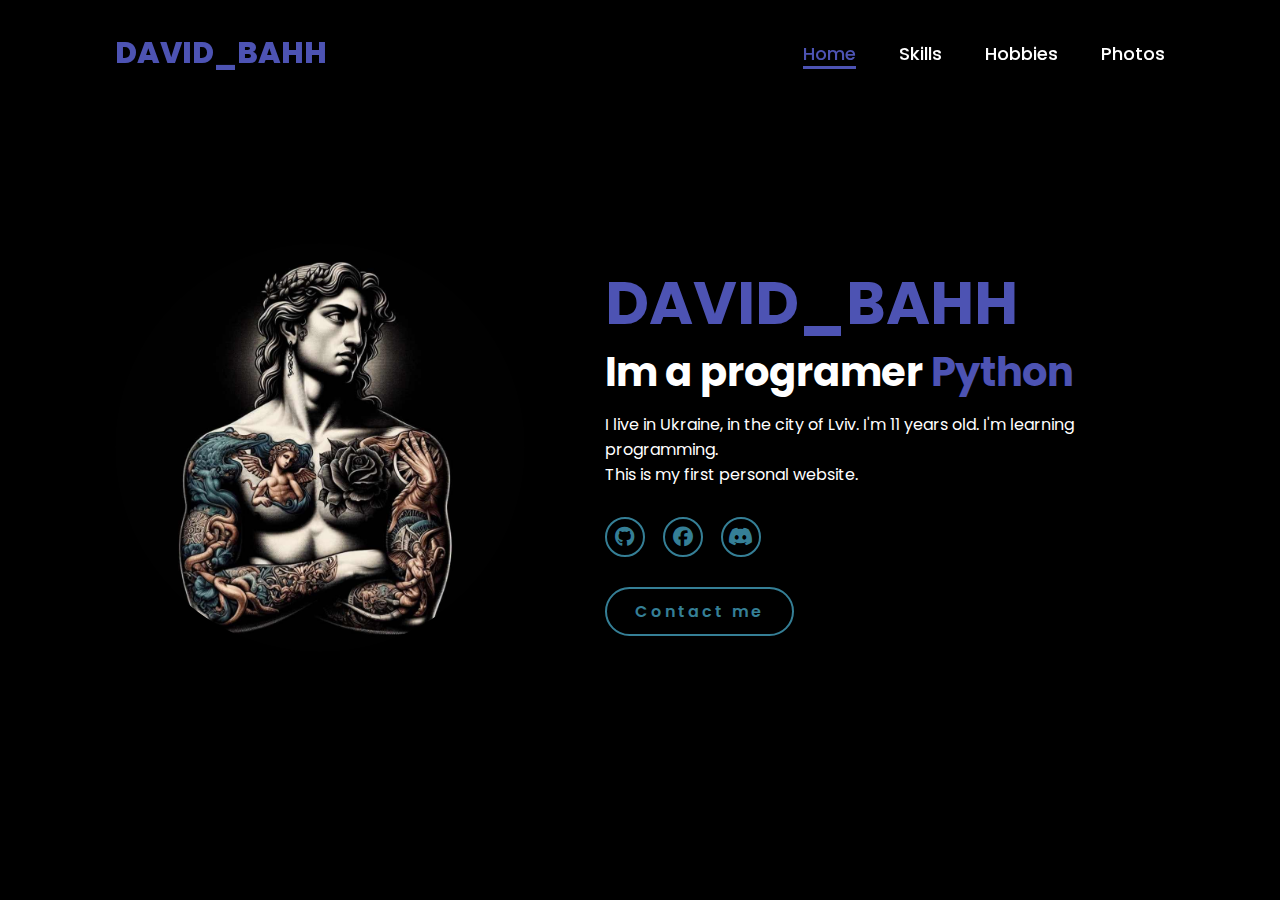
<file: index.html>
<!DOCTYPE html>
<html lang="en">
<head>
    <meta charset="UTF-8">
    <meta name="viewport" content="width=device-width, initial-scale=1.0">
    <title>DAVID_BAHH's page</title>
    <link rel="stylesheet" href="style.css">
    <link rel="stylesheet" href="https://cdnjs.cloudflare.com/ajax/libs/font-awesome/6.5.2/css/all.min.css">
</head>
<body>
    <header>
        <a href="#" class="logo">DAVID_BAHH</a>

        <nav>
            <a href="#" class="active">Home</a>
            <a href="index2.html">Skills</a>
            <a href="index3.html">Hobbies</a>
            <a href="">Photos</a>
        </nav>
    </header>
    <section class="home">
        <div class="home-img">
            <img src="main.jpg" alt="">
        </div>
        <div class="home-content">
            <h1><span>DAVID_BAHH</span></h1>
            <h3 class="typing-text">Im a programer <span></span></h3>
            <p>I live in Ukraine, in the city of Lviv.
                I'm 11 years old. 
                I'm learning programming.<br>This is my first personal website.</p>
            <div class="social-icons">
                <a href="https://github.com/DAVIDBAHH"><i class="fa-brands fa-github"></i></a>
                <a href=""><i class="fa-brands fa-facebook"></i></a>
                <a href=""><i class="fa-brands fa-discord"></i></a>  
            </div>
            <a href="#" class="btn">Contact me</a>
        </div>
    </section>
</body>
</html>
</file>
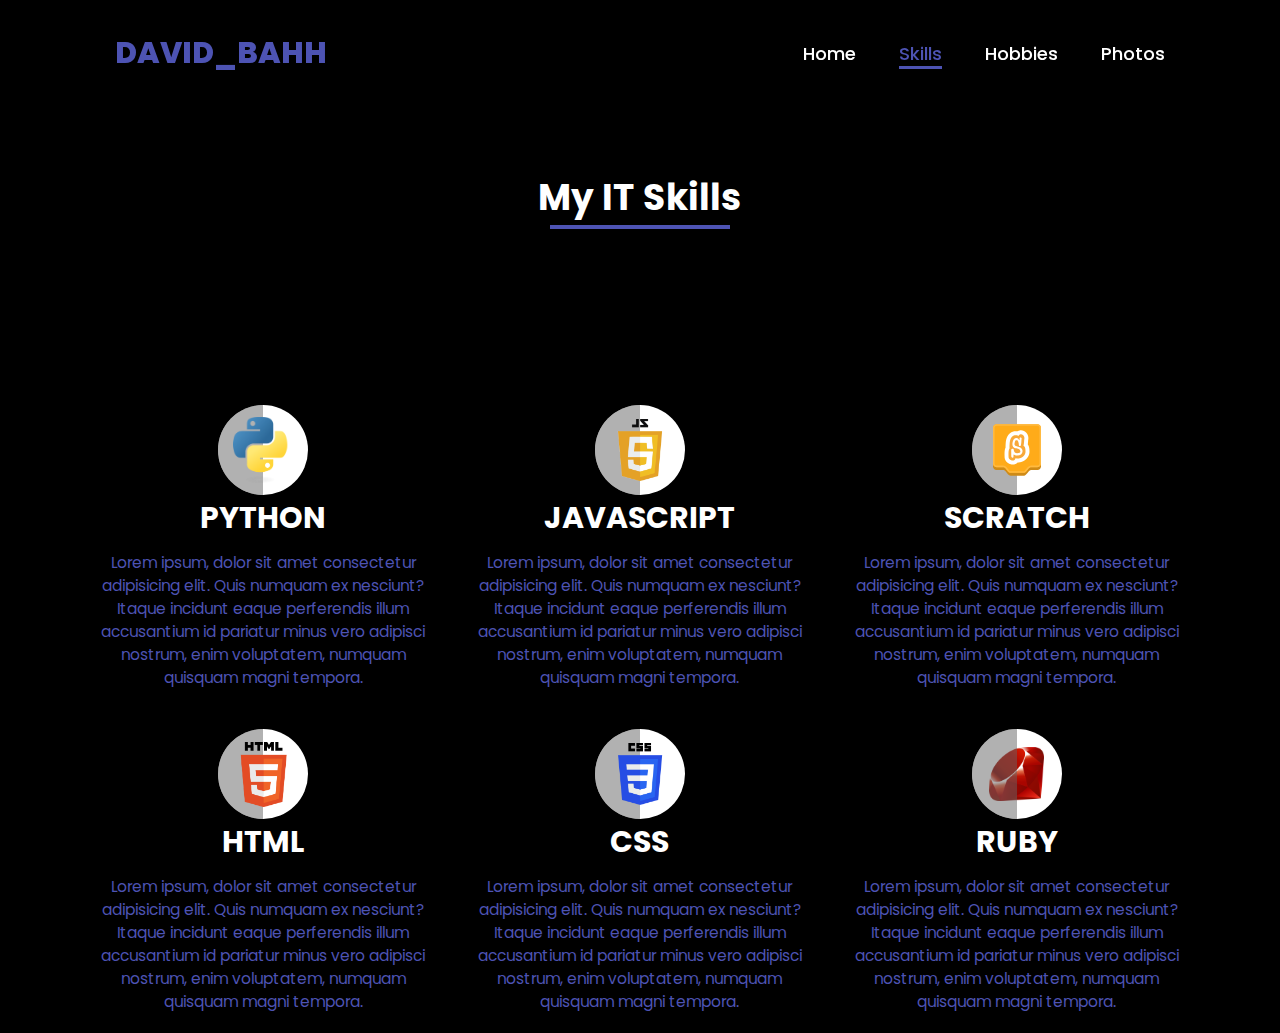
<file: index2.html>
<!DOCTYPE html>
<html lang="en">
<head>
    <meta charset="UTF-8">
    <meta name="viewport" content="width=device-width, initial-scale=1.0">
    <title>Document</title>
    <link rel="stylesheet" href="style2.css">
</head>
<body>
    <header>
        <a href="index.html" class="logo">DAVID_BAHH</a>

        <nav>
            <a href="index.html">Home</a>
            <a href="#" class="active" >Skills</a>
            <a href="index3.html">Hobbies</a>
            <a href="">Photos</a>
        </nav>
    </header>
    <div class="inner">
        <div class="header">
            <h1>My IT Skills</h1>
        </div>
        <div class="container">

            <div class="skill-box">
                <div class="skill-title">
                    <div class="img">
                        <img src="python.png" class="skill-icon" style="width: 60px;">
                    </div>
                    <h3>PYTHON</h3>
                </div>
                <p>Lorem ipsum, dolor sit amet consectetur adipisicing elit. Quis numquam ex nesciunt? Itaque incidunt eaque perferendis illum accusantium id pariatur minus vero adipisci nostrum, enim voluptatem, numquam quisquam magni tempora.</p>
            </div>



            <div class="skill-box">
                <div class="skill-title">
                    <div class="img">
                        <img src="javascript.png" class="skill-icon htmlcssjs">
                    </div>
                    <h3>JAVASCRIPT</h3>
                </div>
                <p>Lorem ipsum, dolor sit amet consectetur adipisicing elit. Quis numquam ex nesciunt? Itaque incidunt eaque perferendis illum accusantium id pariatur minus vero adipisci nostrum, enim voluptatem, numquam quisquam magni tempora.</p>
            </div>



            <div class="skill-box">
                <div class="skill-title">
                    <div class="img">
                        <img src="scratch.svg" class="skill-icon" style="width: 60px;">
                    </div>
                    <h3>SCRATCH</h3>
                </div>
                <p>Lorem ipsum, dolor sit amet consectetur adipisicing elit. Quis numquam ex nesciunt? Itaque incidunt eaque perferendis illum accusantium id pariatur minus vero adipisci nostrum, enim voluptatem, numquam quisquam magni tempora.</p>
            </div>


            <div class="skill-box">
                <div class="skill-title">
                    <div class="img">
                        <img src="html.png" class="skill-icon htmlcssjs" style="width: 130px;">
                    </div>
                    <h3>HTML</h3>
                </div>
                <p>Lorem ipsum, dolor sit amet consectetur adipisicing elit. Quis numquam ex nesciunt? Itaque incidunt eaque perferendis illum accusantium id pariatur minus vero adipisci nostrum, enim voluptatem, numquam quisquam magni tempora.</p>
            </div>



            <div class="skill-box">
                <div class="skill-title">
                    <div class="img">
                        <img src="css.png" class="skill-icon htmlcssjs">
                    </div>
                    <h3>CSS</h3>
                </div>
                <p>Lorem ipsum, dolor sit amet consectetur adipisicing elit. Quis numquam ex nesciunt? Itaque incidunt eaque perferendis illum accusantium id pariatur minus vero adipisci nostrum, enim voluptatem, numquam quisquam magni tempora.</p>
            </div>



            <div class="skill-box">
                <div class="skill-title">
                    <div class="img">
                        <img src="ruby.png" style="width: 55px;">
                    </div>
                    <h3>RUBY</h3>
                </div>
                <p>Lorem ipsum, dolor sit amet consectetur adipisicing elit. Quis numquam ex nesciunt? Itaque incidunt eaque perferendis illum accusantium id pariatur minus vero adipisci nostrum, enim voluptatem, numquam quisquam magni tempora.</p>
            </div>



        </div>


</body>
</html>
</file>
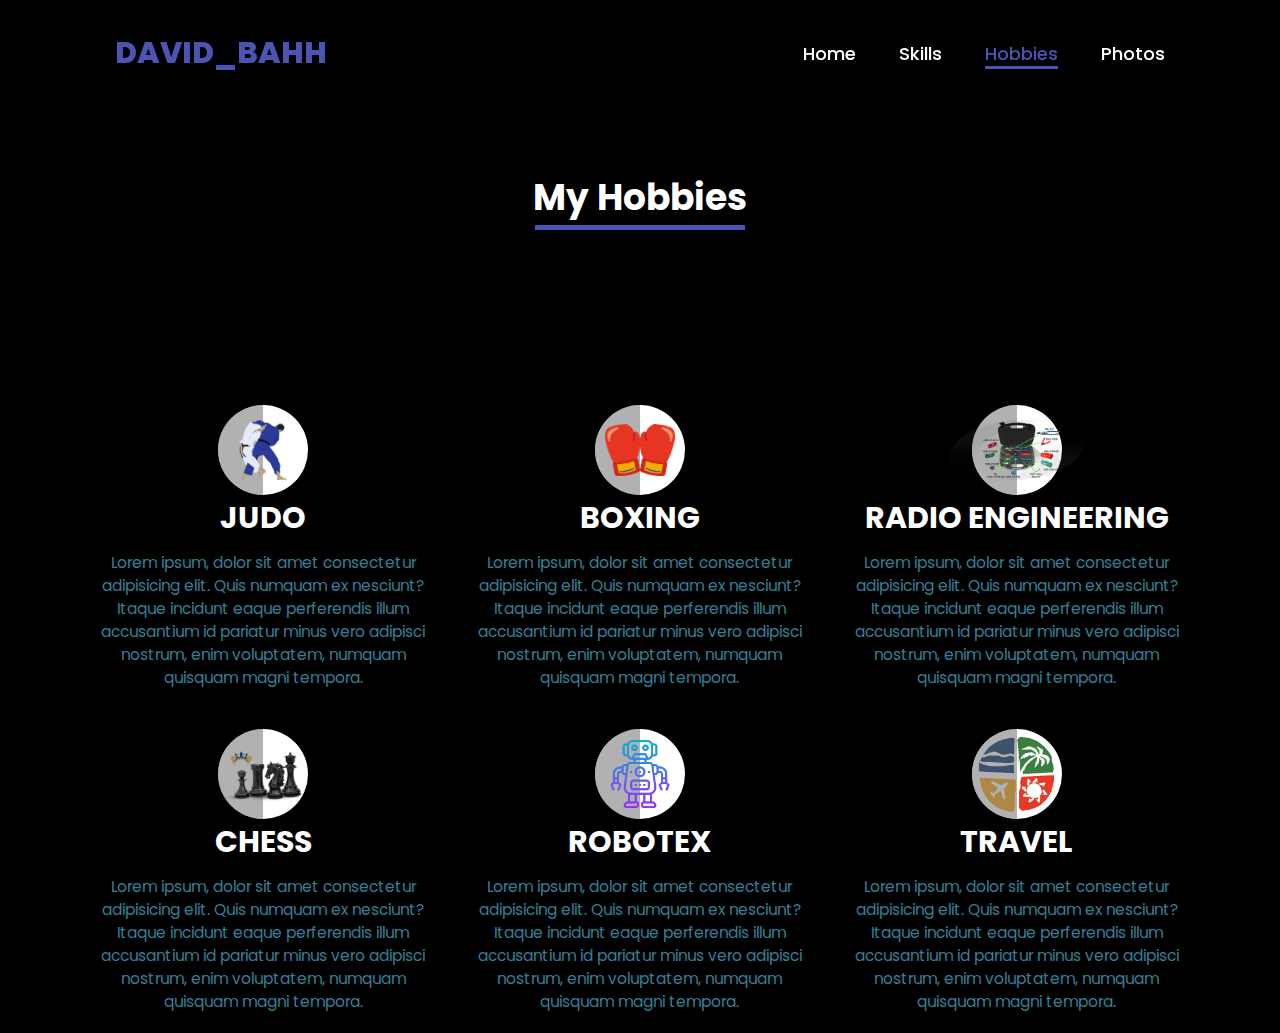
<file: index3.html>
<!DOCTYPE html>
<html lang="en">
<head>
    <meta charset="UTF-8">
    <meta name="viewport" content="width=device-width, initial-scale=1.0">
    <title>Document</title>
    <link rel="stylesheet" href="style3.css">
</head>
<body>
    <header>
        <a href="index.html" class="logo">DAVID_BAHH</a>

        <nav>
            <a href="index.html">Home</a>
            <a href="index2.html">Skills</a>
            <a href="#" class="active" >Hobbies</a>
            <a href="">Photos</a>
        </nav>
    </header>
    <div class="inner">
        <div class="header">
            <h1>My Hobbies</h1>
        </div>
        <div class="container">

            <div class="skill-box">
                <div class="skill-title">
                    <div class="img">
                        <img src="judo.png" class="skill-icon" style="width: 60px;">
                    </div>
                    <h3>JUDO</h3>
                </div>
                <p>Lorem ipsum, dolor sit amet consectetur adipisicing elit. Quis numquam ex nesciunt? Itaque incidunt eaque perferendis illum accusantium id pariatur minus vero adipisci nostrum, enim voluptatem, numquam quisquam magni tempora.</p>
            </div>



            <div class="skill-box">
                <div class="skill-title">
                    <div class="img">
                        <img src="boxing.png" class="skill-icon" style="width: 70px;">
                    </div>
                    <h3>BOXING</h3>
                </div>
                <p>Lorem ipsum, dolor sit amet consectetur adipisicing elit. Quis numquam ex nesciunt? Itaque incidunt eaque perferendis illum accusantium id pariatur minus vero adipisci nostrum, enim voluptatem, numquam quisquam magni tempora.</p>
            </div>



            <div class="skill-box">
                <div class="skill-title">
                    <div class="img">
                        <img src="radio.png" class="skill-icon" style="width: 140px;">
                    </div>
                    <h3>RADIO ENGINEERING</h3>
                </div>
                <p>Lorem ipsum, dolor sit amet consectetur adipisicing elit. Quis numquam ex nesciunt? Itaque incidunt eaque perferendis illum accusantium id pariatur minus vero adipisci nostrum, enim voluptatem, numquam quisquam magni tempora.</p>
            </div>


            <div class="skill-box">
                <div class="skill-title">
                    <div class="img">
                        <img src="chess.png" class="skill-icon" style="width: 90px;">
                    </div>
                    <h3>CHESS</h3>
                </div>
                <p>Lorem ipsum, dolor sit amet consectetur adipisicing elit. Quis numquam ex nesciunt? Itaque incidunt eaque perferendis illum accusantium id pariatur minus vero adipisci nostrum, enim voluptatem, numquam quisquam magni tempora.</p>
            </div>



            <div class="skill-box">
                <div class="skill-title">
                    <div class="img">
                        <img src="robotex.png" class="skill-icon" style="width: 70px;">
                    </div>
                    <h3>ROBOTEX</h3>
                </div>
                <p>Lorem ipsum, dolor sit amet consectetur adipisicing elit. Quis numquam ex nesciunt? Itaque incidunt eaque perferendis illum accusantium id pariatur minus vero adipisci nostrum, enim voluptatem, numquam quisquam magni tempora.</p>
            </div>



            <div class="skill-box">
                <div class="skill-title">
                    <div class="img">
                        <img src="travel.png" style="width: 75px;">
                    </div>
                    <h3>TRAVEL</h3>
                </div>
                <p>Lorem ipsum, dolor sit amet consectetur adipisicing elit. Quis numquam ex nesciunt? Itaque incidunt eaque perferendis illum accusantium id pariatur minus vero adipisci nostrum, enim voluptatem, numquam quisquam magni tempora.</p>
            </div>



        </div>


</body>
</html>
</file>
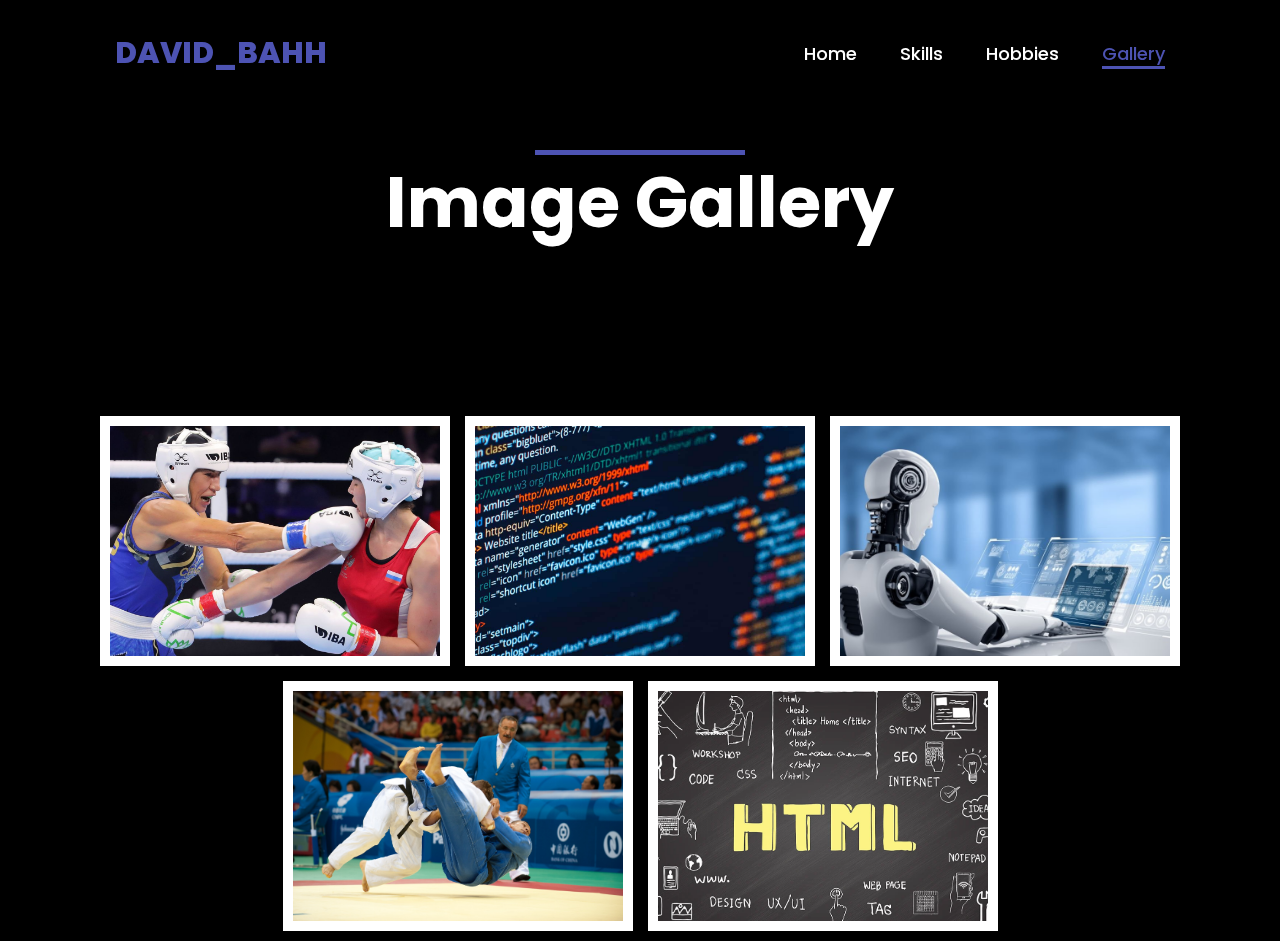
<file: index4.html>
<!DOCTYPE html>
<html lang="en">
<head>
    <meta charset="UTF-8">
    <meta name="viewport" content="width=device-width, initial-scale=1.0">
    <link rel="stylesheet" href="style4.css">
    <title>Document</title>
</head>
<body>
    <header>
        <a href="index.html" class="logo">DAVID_BAHH</a>

        <nav>
            <a href="index.html">Home</a>
            <a href="index2.html">Skills</a>
            <a href="index3.html" >Hobbies</a>
            <a href="#" class="active">Gallery</a>
        </nav>
    </header>
    <div class="container">

        <h1 class="maintext">Image Gallery</h1>

        <div class="image-container">

            <div class="image"><img src="boxing.jpg" ></div>
            <div class="image"><img src="programing.jpg" ></div>
            <div class="image"><img src="robotex2.jpg" ></div>
            <div class="image"><img src="judo.jpg" ></div>
            <div class="image"><img src="html.webp" ></div>

        </div>
        <div class="popup-image">
            <span>&times;</span>
            <img src="css.png" alt="">
        </div>
    </div>

<script>
    document.querySelectorAll('.image-container img').forEach(image =>{
        image.onclick = () =>{
            document.querySelector('.popup-image').style.display = 'block';
            document.querySelector('.popup-image img').src = image.getAttribute('src');
        }
});

document.querySelector('.popup-image span').onclick = () =>{
    document.querySelector('.popup-image').style.display = 'none';
}
</script>
</body>
</html>
</file>
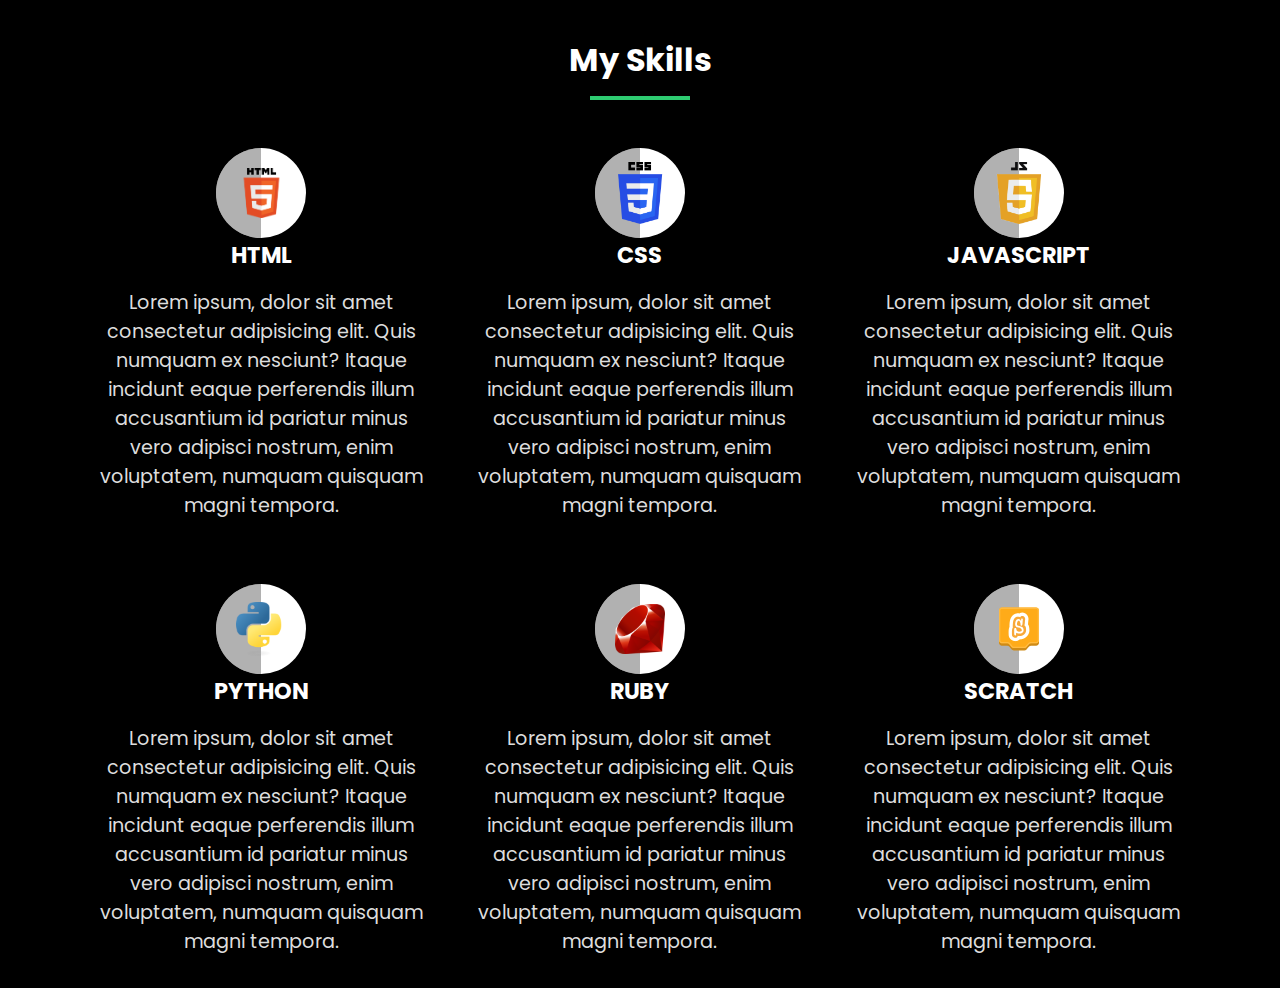
<file: myskills.html>
<!DOCTYPE html>
<html lang="en">
<head>
    <meta charset="UTF-8">
    <meta name="viewport" content="width=device-width, initial-scale=1.0">
    <title>Document</title>
    <link rel="stylesheet" href="myskills.css">
</head>
<body>
    <div class="inner">
        <div class="header">
            <h1>My Skills</h1>
        </div>
        <div class="container">


            <div class="skill-box">
                <div class="skill-title">
                    <div class="img">
                        <img src="html.png" class="skill-icon htmlcssjs">
                    </div>
                    <h3>HTML</h3>
                </div>
                <p>Lorem ipsum, dolor sit amet consectetur adipisicing elit. Quis numquam ex nesciunt? Itaque incidunt eaque perferendis illum accusantium id pariatur minus vero adipisci nostrum, enim voluptatem, numquam quisquam magni tempora.</p>
            </div>



            <div class="skill-box">
                <div class="skill-title">
                    <div class="img">
                        <img src="css.png" class="skill-icon htmlcssjs">
                    </div>
                    <h3>CSS</h3>
                </div>
                <p>Lorem ipsum, dolor sit amet consectetur adipisicing elit. Quis numquam ex nesciunt? Itaque incidunt eaque perferendis illum accusantium id pariatur minus vero adipisci nostrum, enim voluptatem, numquam quisquam magni tempora.</p>
            </div>



            <div class="skill-box">
                <div class="skill-title">
                    <div class="img">
                        <img src="javascript.png" class="skill-icon htmlcssjs">
                    </div>
                    <h3>JAVASCRIPT</h3>
                </div>
                <p>Lorem ipsum, dolor sit amet consectetur adipisicing elit. Quis numquam ex nesciunt? Itaque incidunt eaque perferendis illum accusantium id pariatur minus vero adipisci nostrum, enim voluptatem, numquam quisquam magni tempora.</p>
            </div>



            <div class="skill-box">
                <div class="skill-title">
                    <div class="img">
                        <img src="python.png" class="skill-icon">
                    </div>
                    <h3>PYTHON</h3>
                </div>
                <p>Lorem ipsum, dolor sit amet consectetur adipisicing elit. Quis numquam ex nesciunt? Itaque incidunt eaque perferendis illum accusantium id pariatur minus vero adipisci nostrum, enim voluptatem, numquam quisquam magni tempora.</p>
            </div>



            <div class="skill-box">
                <div class="skill-title">
                    <div class="img">
                        <img src="ruby.png" class="skill-icon">
                    </div>
                    <h3>RUBY</h3>
                </div>
                <p>Lorem ipsum, dolor sit amet consectetur adipisicing elit. Quis numquam ex nesciunt? Itaque incidunt eaque perferendis illum accusantium id pariatur minus vero adipisci nostrum, enim voluptatem, numquam quisquam magni tempora.</p>
            </div>



            <div class="skill-box">
                <div class="skill-title">
                    <div class="img">
                        <img src="scratch.svg" class="skill-icon">
                    </div>
                    <h3>SCRATCH</h3>
                </div>
                <p>Lorem ipsum, dolor sit amet consectetur adipisicing elit. Quis numquam ex nesciunt? Itaque incidunt eaque perferendis illum accusantium id pariatur minus vero adipisci nostrum, enim voluptatem, numquam quisquam magni tempora.</p>
            </div>
        </div>


</body>
</html>
</file>
<file: style.css>
@import url('https://fonts.googleapis.com/css2?family=Poppins%3Awght%40100%3B200%3B300%3B400%3B500%3B600&display=swap%27%29%3B');

*{
    margin: 0;
    padding: 0;
    box-sizing: border-box;
    text-decoration: none;
    border: none;
    outline: none;
    font-family:'Poppins',sans-serif;
}

html{
    font-size: 62.5%;
}

body{
    width: 100%;
    height:100vh;
    overflow-x: hidden;
    background-color: black;
    color: white;

}

header{
    margin-top: 20px;
    position: fixed;
    top: 0;
    left: 0;
    width: 100%;
    padding: 1rem 9%;
    background-color: transparent;
    filter: drop-shadow(10px);
    display: flex;
    justify-content: space-between;
    align-items: center;
    z-index: 100;
}

.logo{
    font-size: 3rem;
    color: #4d53b3;
    font-weight: 800;
    cursor: pointer ;
    transition: 0.5s ease;
}
.logo:hover{
    transform: scale(1.1);
}
nav a{
   font-size:1.8rem;
   color: white;
   margin-left: 4rem;
   font-weight: 500;
   transition: 0.3s ease; 
   border-bottom: 3px solid transparent;
}

nav a:hover,
nav a.active{
    color: #4d53b3;
    border-bottom: 3px solid #4d53b3;;
}

@media(max-width:995px){
    nav{
        position: absolute;
        top:0%;
        right: 0;
        width: 40%;
        border-left: 3px solid #4d53b3;
        border-bottom: 3px solid #4d53b3;
        border-bottom-left-radius:2rem;
        padding: 1rem solid;
        background-color:#161616;
        border-top:0.1rem solid rgba(0,0,0,0.1)
    }
    nav.active{
        display: block;
    }

    nav a{
        display: block;
        font-size: 2rem;
        margin: 3rem 0;
    }

    nav a:hover,
    nav a:active{
        padding:1rem;
        border-radius:0.5rem;
        border-bottom: 0.5s solid #4d53b3;
    }

}

section{
    min-height: 100vh;
    padding:5rem 9% 5rem;
}

.home{
    display: flex;
    justify-content: center;
    align-items: center;
    gap: 8rem;
    background-color: black;
}

.home .home-content h1{
    font-size: 6rem;
    font-weight:700;
    line-height: 1.3;
}
span{
    color:#4d53b3;
}
.home-content h3{
    font-size: 4rem;
    margin-bottom: 1rem;
    font-weight: 700;
}
.home-content p{
    font-size: 1.6rem;
}

.home-img{
    border-radius: 50%;
}

.home-img img{
    position: relative;
    width:32vw;
    border-radius: 50%;
    box-shadow: 0 0 25px solid #4d53b3;
    cursor:  pointer;
    transition: 0.2s linear;
}

.home-img img:hover{
    font-size: 1.8rem;
    font-weight: 500;
}

.social-icons a{
    display: inline-flex;
    justify-content: center;
    align-items: center;
    width: 4rem;
    height: 4rem;
    background-color:transparent;
    border:0.2rem solid #357f96;
    font-size: 2rem;
    border-radius: 50%;
    margin: 3rem 1.5rem 3rem 0;
    transition: 0.3 ease;
    color: #357f96;
}

.social-icons a:hover{
    color: black;
    transform: scale(1.3) translateY(-5px);
    background-color: #357f96;
    box-shadow: 0 0 25px #357f96;
}
.btn{
    display: inline-block;
    padding: 1rem 2.8rem;
    background-color: black;
    border-radius: 4rem;
    font-size: 1.6rem;
    color:#357f96;
    letter-spacing:0.3rem;
    font-weight: 600;
    border:2px solid #357f96;
    transition: 0.3s ease;
    cursor: pointer;
}
.btn:hover{
    transform: scale3d(1.03);
    background-color: #357f96;
    color: black;
    box-shadow: 0 0 25px #357f96;

}

.typing-text{
    font-size: 34px;
    font-weight: 600;
    min-width: 280px;
}

.typing-text span{
    position:relative;
}

.typing-text span::before{
    content:"Python";
    color: #4d53b3;
    animation: words 20s infinite;
}

.typing-text span::after{
    content: "";
    background-color: black;
    position: absolute;
    width: calc(100% + 8px);
    height: 100%;
    border-left: 3px solid black;
    right:-8;
    animation: cursor 0.6s infinite;
}

@keyframes cursor{
    to{
        border-left: 3px solid #4d53b3;
    }
}

@keyframes words{
    0%,20%{
        content:"Python";
    }
    21%,40%{
        content: "Html,css";
    }
    41%,60%{
        content:"Javascript";
    }
    61%,80%{
        content: "Ruby";
    }
    81%,100%{
        content:"Scratch";
    }

}

@media(max-width:1000px) {
    .home{
        gap:4rem;
    }
}

@media(max-width:995px){
    .home{
        flex-direction: column;
        margin: 5rem 4rem;
    }

    .home .home-content h3{
        font-size: 2.5rem;
    }

    .home-content h1{
        font-size: 5rem;
    }


    .home-img img{
        width: 70vw;
        margin-top: 4rem;
    }
}
</file>
<file: style2.css>
@import url('https://fonts.googleapis.com/css2?family=Poppins%3Awght%40100%3B200%3B300%3B400%3B500%3B600&display=swap%27%29%3B');

*{
    margin: 0;
    padding: 0;
    box-sizing: border-box;
    font-family: 'Poppins', sans-serif;
    text-decoration: none;
    border: none;
    outline: none;
}

body{
    background-color: black;
}

html{
    font-size: 62.5%;
}


header{
    margin-top: 20px;
    position: fixed;
    top: 0;
    left: 0;
    width: 100%;
    padding: 1rem 9%;
    background-color: transparent;
    filter: drop-shadow(10px);
    display: flex;
    justify-content: space-between;
    align-items: center;
    z-index: 100;
}

.logo{
    font-size: 3rem;
    color: #4d53b3;
    font-weight: 800;
    cursor: pointer ;
    transition: 0.5s ease;
}
.logo:hover{
    transform: scale(1.1);
}
nav a{
   font-size:1.8rem;
   color: white;
   margin-left: 4rem;
   font-weight: 500;
   transition: 0.3s ease; 
   border-bottom: 3px solid transparent;
}

nav a:hover,
nav a.active{
    color: #4d53b3;
    border-bottom: 3px solid #4d53b3;;
}

@media(max-width:995px){
    nav{
        position: absolute;
        top:0%;
        right: 0;
        width: 40%;
        border-left: 3px solid #4d53b3;
        border-bottom: 3px solid #4d53b3;
        border-bottom-left-radius:2rem;
        padding: 1rem solid;
        background-color:#161616;
        border-top:0.1rem solid rgba(0,0,0,0.1)
    }
    nav.active{
        display: block;
    }

    nav a{
        display: block;
        font-size: 2rem;
        margin: 3rem 0;
    }

    nav a:hover,
    nav a:active{
        padding:1rem;
        border-radius:0.5rem;
        border-bottom: 0.5s solid #4d53b3;
    }

}













.inner{
    padding-top: 20px;
}

.header{
    font-size: large;
    text-align: center;
    color: #fff;
    padding: 15rem;
    position: relative;
}

.header:after{
    content: "";
    position: absolute;
    bottom: 4;
    left: 50%;
    transform: translateX(-50%);
    height: 4px;
    width: 180px;
    background-color: #4d53b3;
}

.container{
    display: grid;
    grid-template-columns: repeat(3,1fr);
    justify-content: center;
    align-items: center;
    text-align: center;
    grid-gap:1rem;
    padding: 1rem 80px;
    font-size: 1.2rem;
}

.skill-box{
    padding: 1rem;
    color: #ddd;
    cursor: pointer;
}

.skill-box p{
    font-size: 15.5px;
    color:#4d53b3
}

.skill-box h3{
    font-size: 30px;
}

.skill-box:hover > .skill-title:after,.skill-box:hover > .skill-title:before{
    width:35px;
}

.skill-box:hover .img{
    transform: translateY(-10px);
}

.skill-title{
    display: flex;
    flex-direction: column;
    align-items: center;
    padding: 0.5rem;
    margin-bottom: 0.5rem;
    position: relative;
}

.skill-title:after{
    content: '';
    position: absolute;
    bottom: 0;
    right: 50%;
    width: 0;
    height: 4px;
    border-radius: 2px 0 0 2px;
    background-color: #4d53b3;
    transition: 0.5s;
}

.skill-title:before{
    content: '';
    position: absolute;
    bottom: 0;
    left: 50%;
    width: 0;
    height: 4px;
    border-radius: 0 2px 2px 0;
    background-color: #4d53b3;
    transition: 0.5s;
}

.img{
    width: 90px;
    height: 90px;
    position: relative;
    border-radius: 45px;
    background-color: #fff;
    display: flex;
    justify-content: center;
    align-items: center;
    transition: .5s;
}

.img:after{
    content: '';
    position: absolute;
    top: 0;
    left: 0;
    width: 50%;
    height: 90px;
    background:rgba(100,100, 100, 0.5) ;
    border-radius: 45px 0 0 45px;
}

.skill-title{
    color: #fff;
    margin-top: 0.5rem;
}

.skill-icon{
    width: 50px;
    z-index: 2;
}

.htmlcssjs{
    width: 100px;
}

@media screen and (max-width:990px){
    .container{
        grid-template-columns: repeat(2,1fr);
        padding: 2rem 50px;
    }
}

@media screen and (max-width:650px){
    .container{
        grid-template-columns:1fr;
    }
}
</file>
<file: style3.css>
@import url('https://fonts.googleapis.com/css2?family=Poppins%3Awght%40100%3B200%3B300%3B400%3B500%3B600&display=swap%27%29%3B');

*{
    margin: 0;
    padding: 0;
    box-sizing: border-box;
    font-family: 'Poppins', sans-serif;
    text-decoration: none;
    border: none;
    outline: none;
}

body{
    background-color: black;
}

html{
    font-size: 62.5%;
}


header{
    margin-top: 20px;
    position: fixed;
    top: 0;
    left: 0;
    width: 100%;
    padding: 1rem 9%;
    background-color: transparent;
    filter: drop-shadow(10px);
    display: flex;
    justify-content: space-between;
    align-items: center;
    z-index: 100;
}

.logo{
    font-size: 3rem;
    color: #4d53b3;
    font-weight: 800;
    cursor: pointer ;
    transition: 0.5s ease;
}
.logo:hover{
    transform: scale(1.1);
}
nav a{
   font-size:1.8rem;
   color: white;
   margin-left: 4rem;
   font-weight: 500;
   transition: 0.3s ease; 
   border-bottom: 3px solid transparent;
}

nav a:hover,
nav a.active{
    color: #4d53b3;
    border-bottom: 3px solid #4d53b3;;
}

@media(max-width:995px){
    nav{
        position: absolute;
        top:0%;
        right: 0;
        width: 40%;
        border-left: 3px solid #4d53b3;
        border-bottom: 3px solid #4d53b3;
        border-bottom-left-radius:2rem;
        padding: 1rem solid;
        background-color:#161616;
        border-top:0.1rem solid rgba(0,0,0,0.1)
    }
    nav.active{
        display: block;
    }

    nav a{
        display: block;
        font-size: 2rem;
        margin: 3rem 0;
    }

    nav a:hover,
    nav a:active{
        padding:1rem;
        border-radius:0.5rem;
        border-bottom: 0.5s solid #4d53b3;
    }

}













.inner{
    padding-top: 20px;
}

.header{
    font-size: large;
    text-align: center;
    color: #fff;
    padding: 15rem;
    position: relative;
}

.header:after{
    content: "";
    position: absolute;
    bottom: 4;
    left: 50%;
    transform: translateX(-50%);
    height: 5px;
    width: 210px;
    background-color: #4d53b3;
}

.container{
    display: grid;
    grid-template-columns: repeat(3,1fr);
    justify-content: center;
    align-items: center;
    text-align: center;
    grid-gap:1rem;
    padding: 1rem 80px;
    font-size: 1.2rem;
}

.skill-box{
    padding: 1rem;
    color: #ddd;
    cursor: pointer;
}

.skill-box p{
    font-size: 15.5px;
    color: #357f96;
}

.skill-box h3{
    font-size: 30px;
}

.skill-box:hover > .skill-title:after,.skill-box:hover > .skill-title:before{
    width:35px;
}

.skill-box:hover .img{
    transform: translateY(-10px);
}

.skill-title{
    display: flex;
    flex-direction: column;
    align-items: center;
    padding: 0.5rem;
    margin-bottom: 0.5rem;
    position: relative;
}

.skill-title:after{
    content: '';
    position: absolute;
    bottom: 0;
    right: 50%;
    width: 0;
    height: 4px;
    border-radius: 2px 0 0 2px;
    background-color: #4d53b3;
    transition: 0.5s;
}

.skill-title:before{
    content: '';
    position: absolute;
    bottom: 0;
    left: 50%;
    width: 0;
    height: 4px;
    border-radius: 0 2px 2px 0;
    background-color: #4d53b3;
    transition: 0.5s;
}

.img{
    width: 90px;
    height: 90px;
    position: relative;
    border-radius: 45px;
    background-color: #fff;
    display: flex;
    justify-content: center;
    align-items: center;
    transition: .5s;
}

.img:after{
    content: '';
    position: absolute;
    top: 0;
    left: 0;
    width: 50%;
    height: 90px;
    background:rgba(100,100, 100, 0.5) ;
    border-radius: 45px 0 0 45px;
}

.skill-title{
    color: #fff;
    margin-top: 0.5rem;
}

.skill-icon{
    width: 50px;
    z-index: 2;
}

@media screen and (max-width:990px){
    .container{
        grid-template-columns: repeat(2,1fr);
        padding: 2rem 50px;
    }
}

@media screen and (max-width:650px){
    .container{
        grid-template-columns:1fr;
    }
}
</file>
<file: style4.css>
@import url('https://fonts.googleapis.com/css2?family=Poppins%3Awght%40100%3B200%3B300%3B400%3B500%3B600&display=swap%27%29%3B');

*{
    margin: 0;
    padding: 0;
    box-sizing: border-box;
    font-family: 'Poppins', sans-serif;
    text-decoration: none;
    border: none;
    outline: none;
}





header{
    margin-top: 20px;
    position: fixed;
    top: 0;
    left: 0;
    width: 100%;
    padding: 1rem 9%;
    background-color: transparent;
    filter: drop-shadow(10px);
    display: flex;
    justify-content: space-between;
    align-items: center;
    z-index: 100;
}

.logo{
    font-size: 3rem;
    color: #4d53b3;
    font-weight: 800;
    cursor: pointer ;
    transition: 0.5s ease;
}
.logo:hover{
    transform: scale(1.1);
}
nav a{
   font-size:1.8rem;
   color: white;
   margin-left: 4rem;
   font-weight: 500;
   transition: 0.3s ease; 
   border-bottom: 3px solid transparent;
}

nav a:hover,
nav a.active{
    color: #4d53b3;
    border-bottom: 3px solid #4d53b3;;
}

@media(max-width:995px){
    nav{
        position: absolute;
        top:0%;
        right: 0;
        width: 40%;
        border-left: 3px solid #4d53b3;
        border-bottom: 3px solid #4d53b3;
        border-bottom-left-radius:2rem;
        padding: 1rem solid;
        background-color:#161616;
        border-top:0.1rem solid rgba(0,0,0,0.1)
    }
    nav.active{
        display: block;
    }

    nav a{
        display: block;
        font-size: 2rem;
        margin: 3rem 0;
    }

    nav a:hover,
    nav a:active{
        padding:1rem;
        border-radius:0.5rem;
        border-bottom: 0.5s solid #4d53b3;
    }

}












body{
    background-color: black;
}


html{
    font-size: 62.5%;
}

.container{
    position: relative;
    min-height: 100vj;
}

.maintext{
    font-size: large;
    text-align: center;
    color: #fff;
    padding: 15rem;
    position: relative;
    font-size: 70px;
}

.maintext:after{
    content: "";
    position: absolute;
    bottom: 4;
    left: 50%;
    transform:translateX(-50%);
    height: 5px;
    width: 210px;
    background-color: #4d53b3;
}

.container .image-container{
    display: flex;
    flex-wrap: wrap;
    gap: 15px;
    justify-content: center;
    padding: 10px;
}

.container .image-container .image{
    height: 250px;
    width: 350px;
    border: 10px solid white;
    box-shadow:  0 5px 15px rgba(0, 0,0,.1);
    overflow: hidden;
    cursor: pointer;
    background-color: rgb(39, 39, 39);
}

.container .image-container .image img{
    width:100% ;
    height:100% ;
    object-fit: cover;
    transition: .2s linear;
    
}

.container .image-container .image:hover img{
    transform: scale(1.1);
}

.container .popup-image{
    position: fixed;
    top: 0;left: 0;
    background:rgba(255, 255, 255, 0.9);
    height: 100% ;
    width: 100%;
    z-index: 100;
    display: none;
}

.container .popup-image span{
    position: absolute;
    top: 0;right: 10px;
    font-size: 60px;
    font-weight: bolder;
    color: black;
    background-color: rgba(255, 255, 255, 0);
    cursor: pointer;
    z-index: 100;
}

.container .popup-image img{
    position: absolute;
    top: 50%;left: 50%;
    transform: translate(-50%,-50%);
    border:5px solid white;
    border-radius: 5px;
    width: 750px;
    object-fit: cover;
}

@media(max-width:768px){
    .container .popup-image img{
        width: 95%;
    }
}
</file>
<file: myskills.css>
@import url('https://fonts.googleapis.com/css2?family=Poppins%3Awght%40100%3B200%3B300%3B400%3B500%3B600&display=swap%27%29%3B');

*{
    margin: 0;
    padding: 0;
    box-sizing: border-box;
    font-family: 'Poppins', sans-serif;
}

body{
    background-color: black;
}

.inner{
    padding-top: 20px;
}

.header{
    text-align: center;
    color: #fff;
    padding: 1rem;
    position: relative;
}

.header:after{
    content: "";
    position: absolute;
    bottom: 0;
    left: 50%;
    transform: translateX(-50%);
    height: 4px;
    width: 100px;
    background-color: #2ecc71;
}

.container{
    display: grid;
    grid-template-columns: repeat(3,1fr);
    justify-content: center;
    align-items: center;
    text-align: center;
    grid-gap:1rem;
    padding: 1rem 80px;
    font-size: 1.2rem;
}

.skill-box{
    padding: 1rem;
    color: #ddd;
    cursor: pointer;
}

.skill-box:hover > .skill-title:after,.skill-box:hover > .skill-title:before{
    width:35px;
}

.skill-box:hover .img{
    transform: translateY(-10px);
}

.skill-title{
    display: flex;
    flex-direction: column;
    align-items: center;
    padding: 0.5rem;
    margin-bottom: 0.5rem;
    position: relative;
}

.skill-title:after{
    content: '';
    position: absolute;
    bottom: 0;
    right: 50%;
    width: 0;
    height: 4px;
    border-radius: 2px 0 0 2px;
    background-color: #2ecc71;
    transition: 0.5s;
}

.skill-title:before{
    content: '';
    position: absolute;
    bottom: 0;
    left: 50%;
    width: 0;
    height: 4px;
    border-radius: 0 2px 2px 0;
    background-color: #2ecc71;
    transition: 0.5s;
}

.img{
    width: 90px;
    height: 90px;
    position: relative;
    border-radius: 45px;
    background-color: #fff;
    display: flex;
    justify-content: center;
    align-items: center;
    transition: .5s;
}

.img:after{
    content: '';
    position: absolute;
    top: 0;
    left: 0;
    width: 50%;
    height: 90px;
    background:rgba(100,100, 100, 0.5) ;
    border-radius: 45px 0 0 45px;
}

.skill-title{
    color: #fff;
    margin-top: 0.5rem;
}

.skill-icon{
    width: 50px;
    z-index: 2;
}

.htmlcssjs{
    width: 100px;
}

@media screen and (max-width:990px){
    .container{
        grid-template-columns: repeat(2,1fr);
        padding: 2rem 50px;
    }
}

@media screen and (max-width:650px){
    .container{
        grid-template-columns:1fr;
    }
}
</file>
